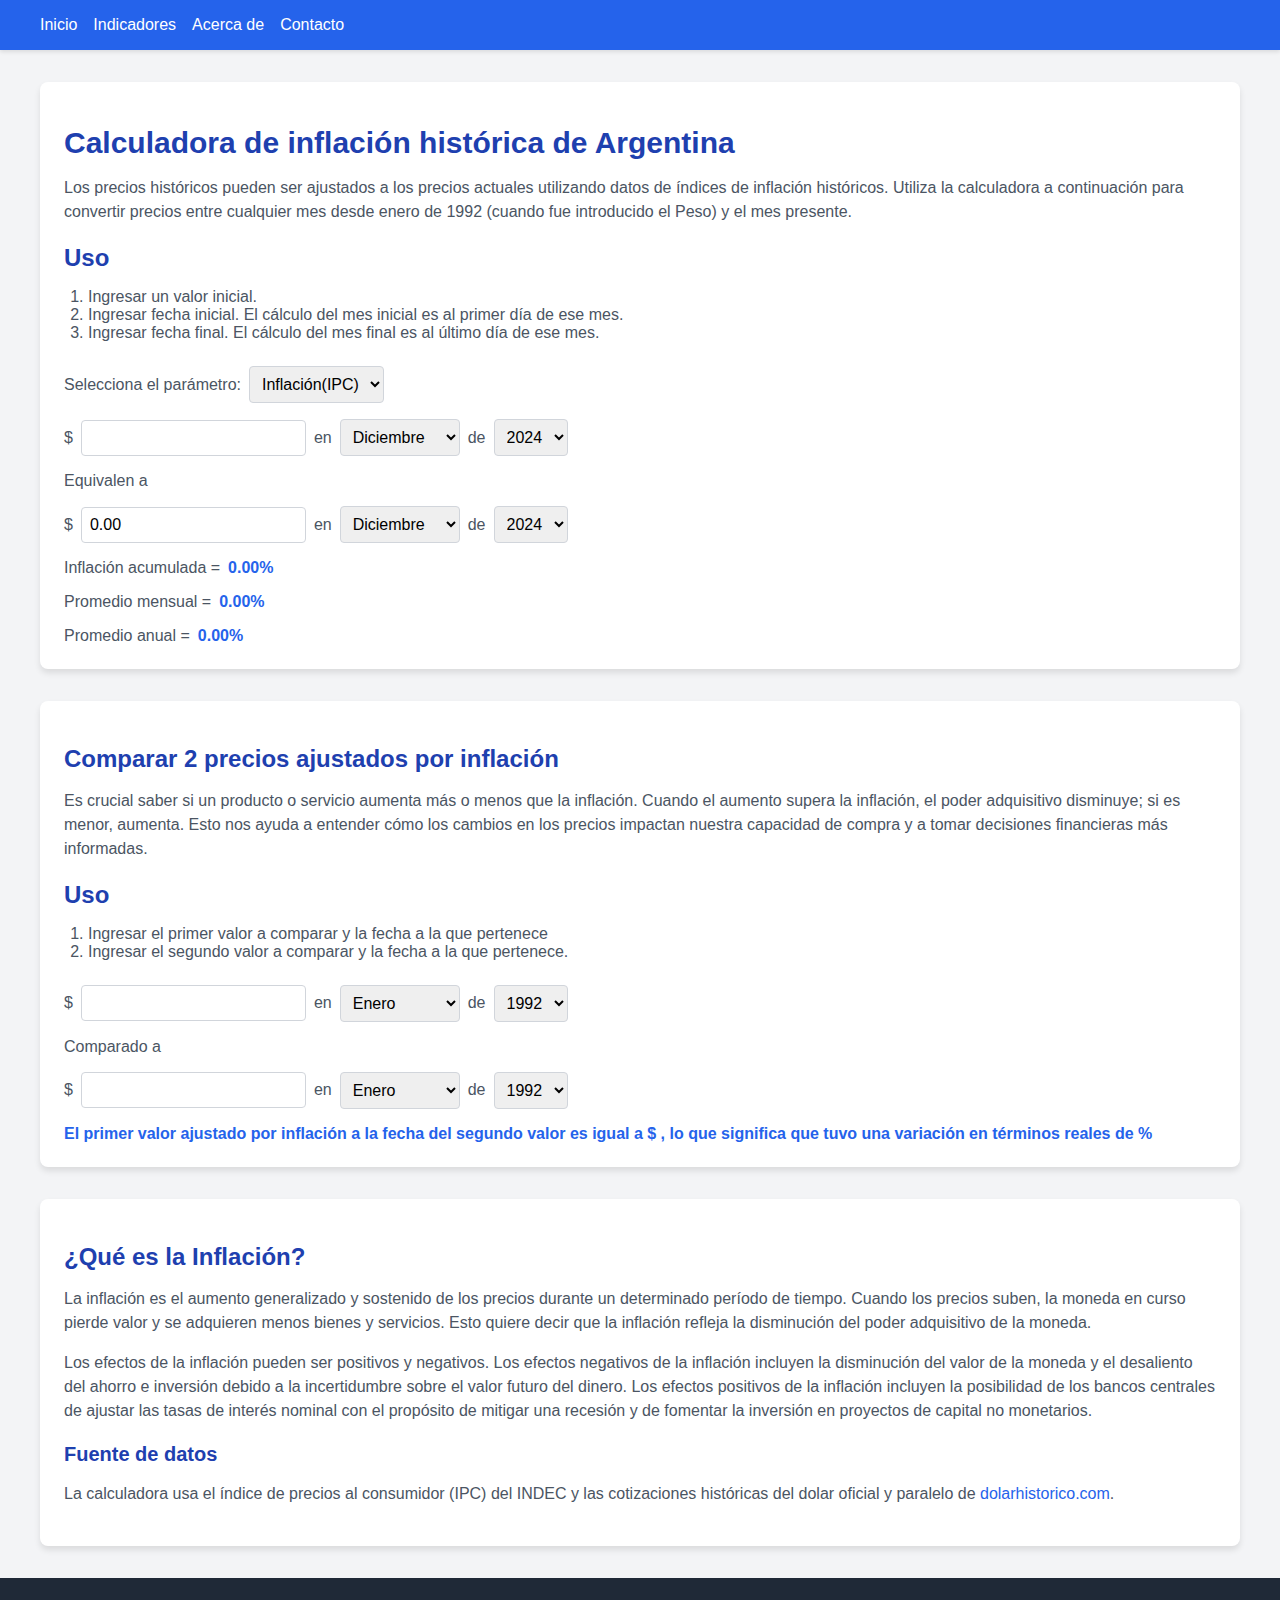
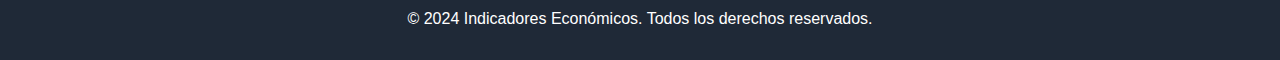
<file: index.html>
<!DOCTYPE html>
<html lang="es">
<head>
    <meta charset="UTF-8">
    <meta name="viewport" content="width=device-width, initial-scale=1.0">
    <title>Calculadora de inflación histórica de Argentina</title>
    <link rel="stylesheet" href="styles.css">
    <script src="inflation-calculator3.js" defer></script>
</head>
<body>
    <header class="header">
        <nav class="navbar">
            <ul>
                <li class="navbar__item"><a href="#" class="navbar__link">Inicio</a></li>
                <li class="navbar__item"><a href="#" class="navbar__link">Indicadores</a></li>
                <li class="navbar__item"><a href="#" class="navbar__link">Acerca de</a></li>
                <li class="navbar__item"><a href="#" class="navbar__link">Contacto</a></li>
            </ul>
        </nav>
    </header>

    <main class="container">
        <section class="container__section">
            <h1 class="section__title title--principal">Calculadora de inflación histórica de Argentina</h1>
            <p class="section__description">
                Los precios históricos pueden ser ajustados a los precios actuales utilizando datos de índices de inflación históricos. Utiliza la calculadora a continuación para convertir precios entre cualquier mes desde enero de 1992 (cuando fue introducido el Peso) y el mes presente.
            </p>
            <h2 class="section__title">Uso</h2>
            <ol class="section__list">
                <li>Ingresar un valor inicial.</li>
                <li>Ingresar fecha inicial. El cálculo del mes inicial es al primer día de ese mes.</li>
                <li>Ingresar fecha final. El cálculo del mes final es al último día de ese mes.</li>
            </ol>
            <form class="section__form">
                <div class="form__line">
                    <label class="form__addon">Selecciona el parámetro:</label>
                    <select class="form__select select--parameter">
                        <option>Inflación(IPC)</option>
                        <option>Dolar oficial</option>
                        <option>Dolar blue</option>
                    </select>
                </div>
                <div class="form__line">
                    <div class="form__group">
                        <span class="form__addon">$</span>
                        <input type="number" id="startAmount" class="form__input" step="0.01" min="0">
                    </div>
                    <div class="form__group">
                        <span class="form__addon">en</span>
                        <select id="startMonth" class="form__select">
                        </select>
                        <span class="form__addon">de</span>
                        <select id="startYear" class="form__select">
                            <option value="1992">1992</option>
                            <option value="1993">1993</option>
                            <option value="1994">1994</option>
                            <option value="1995">1995</option>
                            <option value="1996">1996</option>
                            <option value="1997">1997</option>
                            <option value="1998">1998</option>
                            <option value="1999">1999</option>
                            <option value="2000">2000</option>
                            <option value="2001">2001</option>
                            <option value="2002">2002</option>
                            <option value="2003">2003</option>
                            <option value="2004">2004</option>
                            <option value="2005">2005</option>
                            <option value="2006">2006</option>
                            <option value="2007">2007</option>
                            <option value="2008">2008</option>
                            <option value="2009">2009</option>
                            <option value="2010">2010</option>
                            <option value="2011">2011</option>
                            <option value="2012">2012</option>
                            <option value="2013">2013</option>
                            <option value="2014">2014</option>
                            <option value="2015">2015</option>
                            <option value="2016">2016</option>
                        </select>
                    </div>
                </div>
                <div class="form__line">
                    <span class="form__addon">Equivalen a</span>
                </div>
                <div class="form__line">
                    <div class="form__group">
                        <span class="form__addon">$</span>
                        <input type="number" id="endAmount" class="form__input" readonly>
                    </div>
                    <div class="form__group">
                        <span class="form__addon">en</span>
                        <select id="endMonth" class="form__select">
                        </select>
                        <span class="form__addon">de</span>
                        <select id="endYear" class="form__select">
                            <option value="1992">1992</option>
                            <option value="1993">1993</option>
                            <option value="1994">1994</option>
                            <option value="1995">1995</option>
                            <option value="1996">1996</option>
                            <option value="1997">1997</option>
                            <option value="1998">1998</option>
                            <option value="1999">1999</option>
                            <option value="2000">2000</option>
                            <option value="2001">2001</option>
                            <option value="2002">2002</option>
                            <option value="2003">2003</option>
                            <option value="2004">2004</option>
                            <option value="2005">2005</option>
                            <option value="2006">2006</option>
                            <option value="2007">2007</option>
                            <option value="2008">2008</option>
                            <option value="2009">2009</option>
                            <option value="2010">2010</option>
                            <option value="2011">2011</option>
                            <option value="2012">2012</option>
                            <option value="2013">2013</option>
                            <option value="2014">2014</option>
                            <option value="2015">2015</option>
                            <option value="2016">2016</option>
                        </select>
                    </div>
                </div>
                <div class="form__line">
                    <span class="form__addon">Inflación acumulada = </span>
                    <span id="accumulatedInflation" class="form__results"></span>
                </div>
                <div class="form__line">
                    <span class="form__addon">Promedio mensual = </span>
                    <span id="averageMonthlyInflation" class="form__results"></span>
                </div>
                <div class="form__line">
                    <span class="form__addon">Promedio anual = </span>
                    <span id="averageYearlyInflation" class="form__results"></span>
                </div>
            </form>
        </section>

        <section class="container__section">
            <h2 class="section__title title--principal">Comparar 2 precios ajustados por inflación</h2>
            <p class="section__description">
                Es crucial saber si un producto o servicio aumenta más o menos que la inflación. Cuando el aumento supera la inflación, el poder adquisitivo disminuye; si es menor, aumenta. Esto nos ayuda a entender cómo los cambios en los precios impactan nuestra capacidad de compra y a tomar decisiones financieras más informadas.
            </p>
            <h2 class="section__title">Uso</h2>
            <ol class="section__list">
                <li>Ingresar el primer valor a comparar y la fecha a la que pertenece</li>
                <li>Ingresar el segundo valor a comparar y la fecha a la que pertenece.</li>
            </ol>
            <form class="section__form">
                <div class="form__line">
                    <div class="form__group">
                        <span class="form__addon">$</span>
                        <input type="number" class="form__input" step="0.01" min="0">
                    </div>
                    <div class="form__group">
                        <span class="form__addon">en</span>
                        <select class="form__select">
                            <option value="enero">Enero</option>
                            <option value="febrero">Febrero</option>
                            <option value="marzo">Marzo</option>
                            <option value="abril">Abril</option>
                            <option value="mayo">Mayo</option>
                            <option value="junio">Junio</option>
                            <option value="julio">Julio</option>
                            <option value="agosto">Agosto</option>
                            <option value="septiembre">Septiembre</option>
                            <option value="octubre">Octubre</option>
                            <option value="noviembre">Noviembre</option>
                            <option value="diciembre">Diciembre</option>
                        </select>
                        <span class="form__addon">de</span>
                        <select class="form__select">
                            <option value="1992">1992</option>
                            <option value="1993">1993</option>
                            <option value="1994">1994</option>
                            <option value="1995">1995</option>
                            <option value="1996">1996</option>
                            <option value="1997">1997</option>
                            <option value="1998">1998</option>
                            <option value="1999">1999</option>
                            <option value="2000">2000</option>
                            <option value="2001">2001</option>
                            <option value="2002">2002</option>
                            <option value="2003">2003</option>
                            <option value="2004">2004</option>
                            <option value="2005">2005</option>
                            <option value="2006">2006</option>
                            <option value="2007">2007</option>
                            <option value="2008">2008</option>
                            <option value="2009">2009</option>
                            <option value="2010">2010</option>
                            <option value="2011">2011</option>
                            <option value="2012">2012</option>
                            <option value="2013">2013</option>
                            <option value="2014">2014</option>
                            <option value="2015">2015</option>
                            <option value="2016">2016</option>
                            <option value="2017">2017</option>
                            <option value="2018">2018</option>
                            <option value="2019">2019</option>
                            <option value="2020">2020</option>
                            <option value="2021">2021</option>
                            <option value="2022">2022</option>
                            <option value="2023">2023</option>
                            <option value="2024">2024</option>
                        </select>
                    </div>
                </div>
                <div class="form__line">
                    <span class="form__addon">Comparado a</span>
                </div>
                <div class="form__line">
                    <div class="form__group">
                        <span class="form__addon">$</span>
                        <input type="number" class="form__input" step="0.01" min="0">
                    </div>
                    <div class="form__group">
                        <span class="form__addon">en</span>
                        <select class="form__select">
                            <option value="enero">Enero</option>
                            <option value="febrero">Febrero</option>
                            <option value="marzo">Marzo</option>
                            <option value="abril">Abril</option>
                            <option value="mayo">Mayo</option>
                            <option value="junio">Junio</option>
                            <option value="julio">Julio</option>
                            <option value="agosto">Agosto</option>
                            <option value="septiembre">Septiembre</option>
                            <option value="octubre">Octubre</option>
                            <option value="noviembre">Noviembre</option>
                            <option value="diciembre">Diciembre</option>
                        </select>
                        <span class="form__addon">de</span>
                        <select class="form__select">
                            <option value="1992">1992</option>
                            <option value="1993">1993</option>
                            <option value="1994">1994</option>
                            <option value="1995">1995</option>
                            <option value="1996">1996</option>
                            <option value="1997">1997</option>
                            <option value="1998">1998</option>
                            <option value="1999">1999</option>
                            <option value="2000">2000</option>
                            <option value="2001">2001</option>
                            <option value="2002">2002</option>
                            <option value="2003">2003</option>
                            <option value="2004">2004</option>
                            <option value="2005">2005</option>
                            <option value="2006">2006</option>
                            <option value="2007">2007</option>
                            <option value="2008">2008</option>
                            <option value="2009">2009</option>
                            <option value="2010">2010</option>
                            <option value="2011">2011</option>
                            <option value="2012">2012</option>
                            <option value="2013">2013</option>
                            <option value="2014">2014</option>
                            <option value="2015">2015</option>
                            <option value="2016">2016</option>
                            <option value="2017">2017</option>
                            <option value="2018">2018</option>
                            <option value="2019">2019</option>
                            <option value="2020">2020</option>
                            <option value="2021">2021</option>
                            <option value="2022">2022</option>
                            <option value="2023">2023</option>
                            <option value="2024">2024</option>
                        </select>
                    </div>
                </div>
                <div class="form__line">
                    <span class="form__results">El primer valor ajustado por inflación a la fecha del segundo valor es igual a $ , lo que significa que tuvo una variación en términos reales de %</span>
                </div>
            </form>
        </section>

        <section class="container__section">
            <h2 class="section__title">¿Qué es la Inflación?</h2>
            <p class="section__description">
                La inflación es el aumento generalizado y sostenido de los precios durante un determinado período de tiempo. Cuando los precios suben, la moneda en curso pierde valor y se adquieren menos bienes y servicios. Esto quiere decir que la inflación refleja la disminución del poder adquisitivo de la moneda.
            </p>
            <p class="section__description">
                Los efectos de la inflación pueden ser positivos y negativos. Los efectos negativos de la inflación incluyen la disminución del valor de la moneda y el desaliento del ahorro e inversión debido a la incertidumbre sobre el valor futuro del dinero. Los efectos positivos de la inflación incluyen la posibilidad de los bancos centrales de ajustar las tasas de interés nominal con el propósito de mitigar una recesión y de fomentar la inversión en proyectos de capital no monetarios.
            </p>
            <h3 class="section__title">Fuente de datos</h3>
            <p class="section__description">
                La calculadora usa el índice de precios al consumidor (IPC) del INDEC y las cotizaciones históricas del dolar oficial y paralelo de <a href="http://dolarhistorico.com" target="_blank">dolarhistorico.com</a>.
            </p>
        </section>
    </main>

    <footer class="footer">
        <p>© 2024 Indicadores Económicos. Todos los derechos reservados.</p>
    </footer>
</body>
</html>
</file>
<file: styles.css>
/* Estilos generales */
body {
    font-family: Arial, sans-serif;
    font-size: 16px;
    margin: 0;
    padding: 0;
    background-color: #f3f4f6;
    color: #1f2937;
}

/* Estilos de la barra de navegación */
.header {
    background-color: #2563eb;
    color: white;
    box-shadow: 0 2px 4px rgba(0,0,0,0.1);
}

.navbar {
    max-width: 1200px;
    margin: 0 auto;
    padding: 1rem;
}

.navbar ul {
    display: flex;
    list-style-type: none;
    padding: 0;
    margin: 0;
}

.navbar__item {
    margin-right: 1rem;
}

.navbar__link {
    color: white;
    text-decoration: none;
    transition: color 0.3s ease;
}

.navbar__link:hover {
    color: #bfdbfe;
}

/* Estilos del contenedor principal */
.container {
    max-width: 1200px;
    margin: 2rem auto;
    padding: 0 1rem;
}

.container__section {
    background-color: white;
    border-radius: 0.5rem;
    box-shadow: 0 4px 6px rgba(0,0,0,0.1);
    padding: 1.5rem;
    margin-bottom: 2rem;
}

/* Estilos de los títulos */
.section__title {
    color: #1e40af;
    margin-bottom: 1rem;
}

.title--principal {
    font-size: 1.875rem;
    font-weight: bold;
}

h2.section__title {
    font-size: 1.5rem;
    font-weight: 600;
}

h3.section__title {
    font-size: 1.25rem;
    font-weight: 600;
}

/* Estilos de los párrafos */
.section__description {
    color: #4b5563;
    margin-bottom: 1rem;
    line-height: 1.5;
}

/* Estilos de las listas */
.section__list {
    list-style-type: decimal;
    padding-left: 1.5rem;
    margin-bottom: 1.5rem;
    color: #4b5563;
}

/* Estilos de los formularios */
.section__form {
    display: flex;
    flex-direction: column;
    gap: 1rem;
}

.form__line {
    display: flex;
    align-items: center;
    gap: 0.5rem;
}

.form__group {
    display: flex;
    align-items: center;
    gap: 0.5rem;
}

.form__addon {
    color: #4b5563;

}

.form__input,
.form__select {
    border: 1px solid #d1d5db;
    border-radius: 0.25rem;
    padding: 0.5rem;
    font-size: 1rem;
}

.form__input:focus,
.form__select:focus {
    outline: none;
    border-color: #3b82f6;
    box-shadow: 0 0 0 3px rgba(59, 130, 246, 0.5);
}

.select--parameter {
    padding: 0.5rem;
}

.form__results {
    color: #2563eb;
    font-weight: 600;
}

/* Estilos de los enlaces */
a {
    color: #2563eb;
    text-decoration: none;
}

a:hover {
    text-decoration: underline;
}

/* Estilos del pie de página */
.footer {
    background-color: #1f2937;
    color: white;
    text-align: center;
    padding: 1rem 0;
    margin-top: 2rem;
}
</file>
